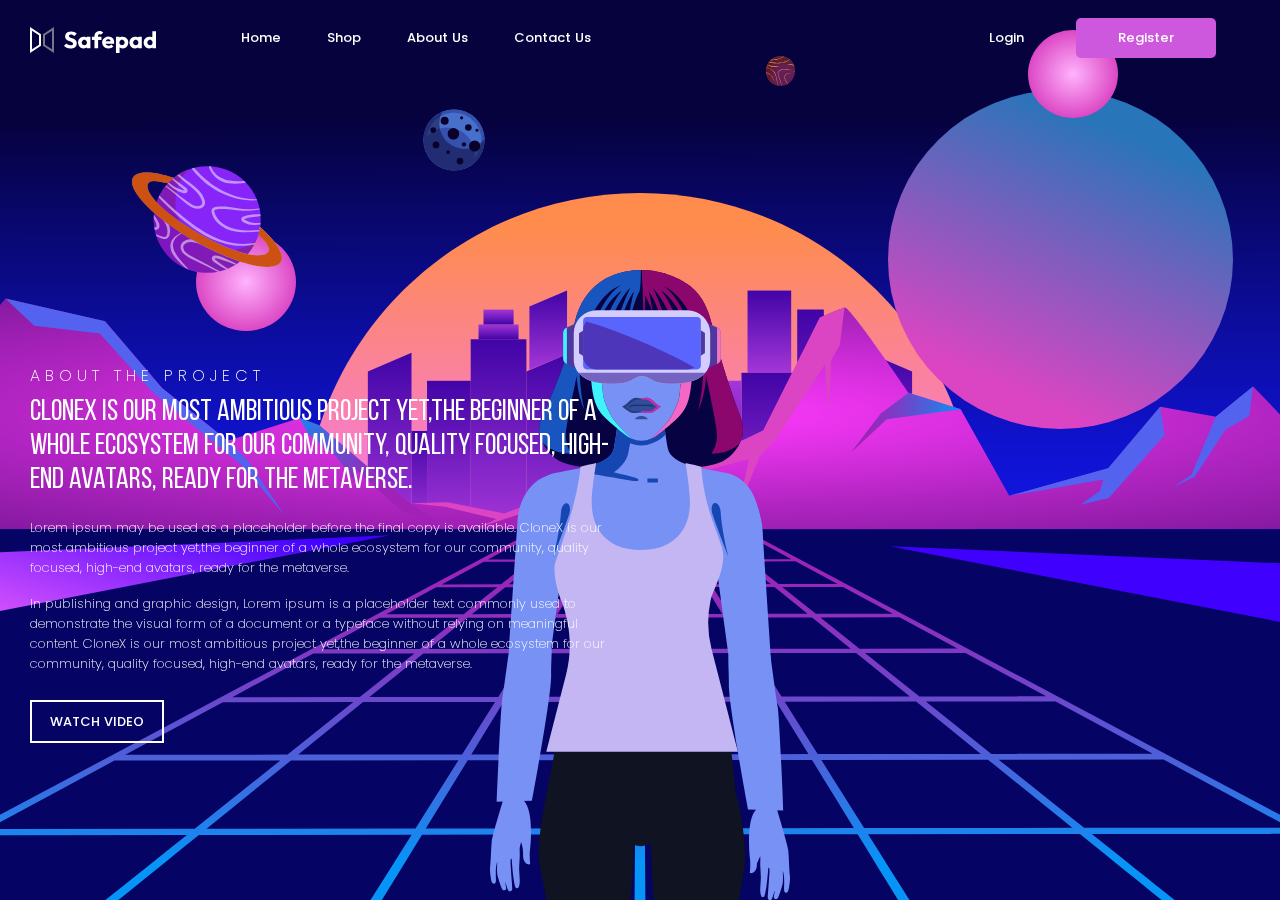
<file: about.html>
<!DOCTYPE html>
<html lang="en">
<head>
    <meta charset="UTF-8">
    <meta http-equiv="X-UA-Compatible" content="IE=edge">
    <meta name="viewport" content="width=device-width, initial-scale=1.0">
    <link rel="stylesheet" href="css/bootstrap.min.css" />
    <link rel="stylesheet" href="css/font-awesome.min.css" />
    <link rel="stylesheet" href="css/main.css" />
    <link rel="icon" href="images/logo.svg" />
    <title> About | CloneX </title>
</head>
<body>
    <div class="wrapper">
        <header id="header">
            <nav class="navbar navbar-expand-lg navbar-light">
                <div class="container-fluid">
                    <div class="row w-100 align-items-center">
                        <div class="col-lg-2">
                            <a class="navbar-brand" href="#">
                                <figure class="mb-0">
                                    <img src="images/logo.svg" class="img-fluid" alt="SiteLogo">
                                </figure>
                            </a>
                        </div>
                        <div class="col-md-10">
                            <button class="navbar-toggler" type="button" data-bs-toggle="collapse" data-bs-target="#navbarSupportedContent" aria-controls="navbarSupportedContent" aria-expanded="false" aria-label="Toggle navigation">
                                <span class="navbar-toggler-icon">
                                    <i class="fa fa-bars" aria-hidden="true"></i>
                                </span>
                              </button>
                              <div class="d-flex align-items-center">
                                <div class="collapse navbar-collapse" id="navbarSupportedContent">
                                    <ul class="navbar-nav me-auto mb-2 mb-lg-0">
                                      <li class="nav-item">
                                        <a class="nav-link active" aria-current="page" href="banner.html">Home</a>
                                      </li>
                                      <li class="nav-item">
                                        <a class="nav-link" href="#">shop</a>
                                      </li>
                                      <li class="nav-item">
                                        <a class="nav-link" href="#">about us</a>
                                      </li>
                                      <li class="nav-item">
                                        <a class="nav-link" href="#">contact us</a>
                                      </li>
                                    </ul>    
                                  </div>
                                  <div class="d-flex ms-lg-auto custom-btn-group">
                                    <button class="btn btn-white login-btn" type="submit">Login</button>
                                    <a class="login" href="#" title="Login"><i class="fa fa-sign-in" aria-hidden="true"></i></a>
                                    <button class="btn btn-purple register-btn" type="submit">Register</button>
                                    <a class="login" href="#" title="Register"><i class="fa fa-user-o" aria-hidden="true"></i></a>
                                </div>
                              </div>
                        </div>
                    </div>
                </div>
              </nav>
        </header>
        <!-- MAIN -->
        <main>
            <!-- BANNER -->
            <section class="hero-banner about">
                <div class="banner-img">
                    <div class="container-fluid">
                    <div class="planet-img-bundle">
                        <figure class="mb-0 planet1">
                            <img src="images/banner-img/planet1.svg" class="img-fluid" alt="banner"/>
                        </figure>
                        <figure class="mb-0 planet2">
                            <img src="images/banner-img/planet2.svg" class="img-fluid" alt="banner"/>
                        </figure>
                        <figure class="mb-0 planet3">
                            <img src="images/banner-img/planet3.svg" class="img-fluid" alt="banner"/>
                        </figure>
                        <figure class="mb-0 planet4">
                            <img src="images/banner-img/planet4.svg" class="img-fluid" alt="banner"/>
                        </figure>
                        <figure class="mb-0 planet5">
                            <img src="images/banner-img/gradient1.svg" class="img-fluid" alt="banner"/>
                        </figure>
                        <figure class="mb-0 planet6">
                            <img src="images/banner-img/gradient2.svg" class="img-fluid" alt="banner"/>
                        </figure>
                        <figure class="mb-0 planet7">
                            <img src="images/banner-img/gradient3.svg" class="img-fluid" alt="banner"/>
                        </figure>
                    </div>
                    <figure class="mb-0 banner-btm">
                        <img src="images/banner-img/women.svg" class="img-fluid" alt="banner"/>
                    </figure>
                    <div class="banner-text">
                        <div class="row">
                            <div class="col-md-6 mb-md-0 mb-3">
                                <div class="custom-about-content">
                                    <h2 class="text-uppercase">about the project</h2>
                                    <p class="clone-p">
                                        CloneX is our most ambitious project yet,the beginner of a whole ecosystem for our community, quality focused, high-end avatars, ready for the metaverse.
                                    </p>
                                    <div class="my-mb">
                                        <p>
                                            Lorem ipsum may be used as a placeholder before the final copy is available. CloneX is our most ambitious project yet,the beginner of a whole ecosystem for our community, quality focused, high-end avatars, ready for the metaverse.
                                        </p>
                                        <p>
                                            In publishing and graphic design, Lorem ipsum is a placeholder text commonly used to demonstrate the visual form of a document or a typeface without relying on meaningful content. CloneX is our most ambitious project yet,the beginner of a whole ecosystem for our community, quality focused, high-end avatars, ready for the metaverse.
                                        </p>
                                    </div>
                                    <a class="outline-btn text-uppercase" >Watch video</a>
                                </div>
                            </div>
                        </div>
                        
                    </div>    
                    </div>
                </div>
            </section>
            <!-- END BANNER -->
        </main>
        <!-- END MAIN -->
    </div>


    <!-- SCRPITS -->
<script src="js/jquery.js"></script>
<script src="js/bootstrap.bundle.min.js"></script>
</body>
</html>
</file>
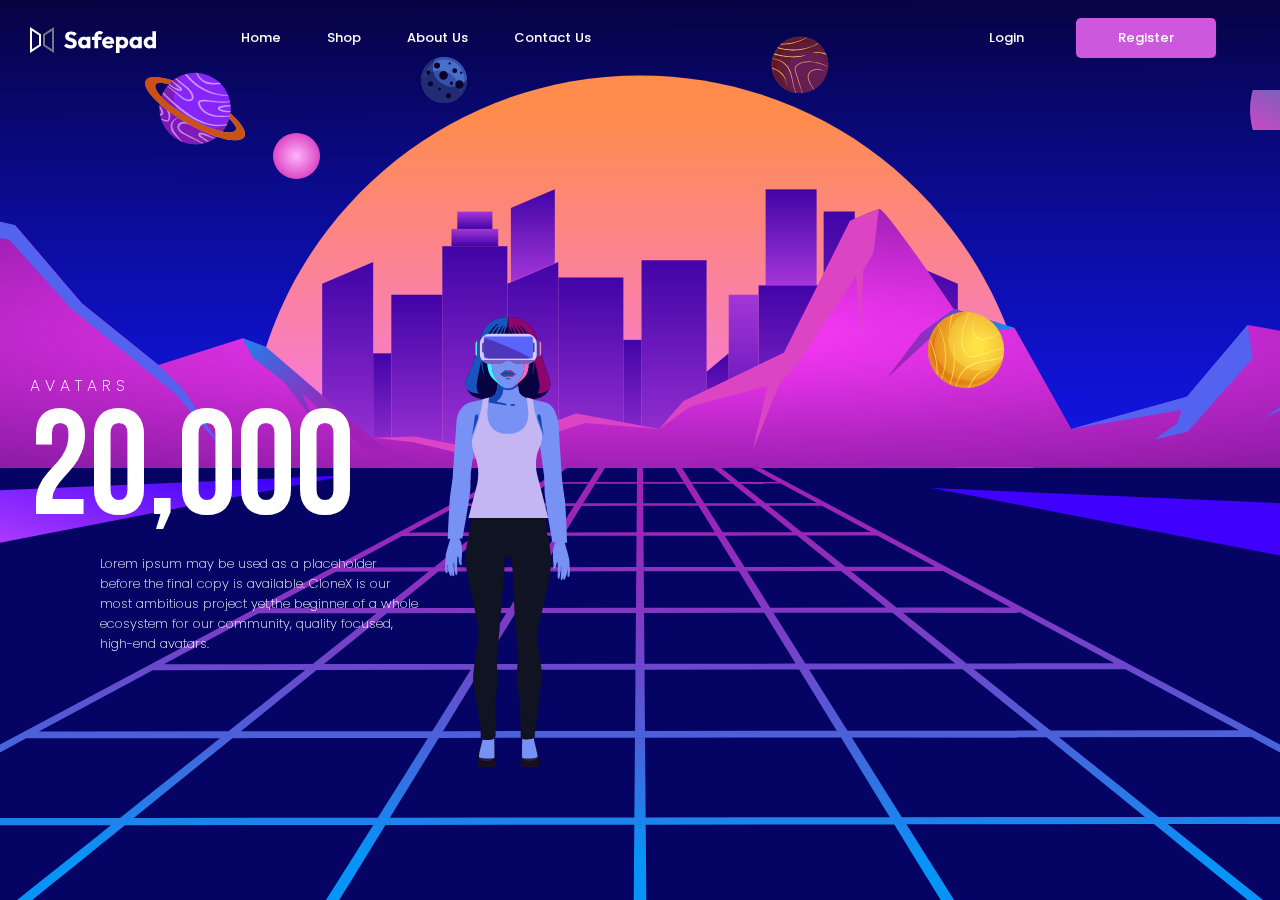
<file: avatar.html>
<!DOCTYPE html>
<html lang="en">
<head>
    <meta charset="UTF-8">
    <meta http-equiv="X-UA-Compatible" content="IE=edge">
    <meta name="viewport" content="width=device-width, initial-scale=1.0">
    <link rel="stylesheet" href="css/bootstrap.min.css" />
    <link rel="stylesheet" href="css/font-awesome.min.css" />
    <link rel="stylesheet" href="css/main.css" />
    <link rel="icon" href="images/logo.svg" />
    <title>Avatar  |  CloneX</title>
</head>
<body>
    <div class="wrapper">
        <header id="header">
            <nav class="navbar navbar-expand-lg navbar-light">
                <div class="container-fluid">
                    <div class="row w-100 align-items-center">
                        <div class="col-lg-2">
                            <a class="navbar-brand" href="#">
                                <figure class="mb-0">
                                    <img src="images/logo.svg" class="img-fluid" alt="SiteLogo">
                                </figure>
                            </a>
                        </div>
                        <div class="col-md-10">
                            <button class="navbar-toggler" type="button" data-bs-toggle="collapse" data-bs-target="#navbarSupportedContent" aria-controls="navbarSupportedContent" aria-expanded="false" aria-label="Toggle navigation">
                                <span class="navbar-toggler-icon">
                                    <i class="fa fa-bars" aria-hidden="true"></i>
                                </span>
                              </button>
                              <div class="d-flex align-items-center">
                                <div class="collapse navbar-collapse" id="navbarSupportedContent">
                                    <ul class="navbar-nav me-auto mb-2 mb-lg-0">
                                      <li class="nav-item">
                                        <a class="nav-link active" aria-current="page" href="banner.html">Home</a>
                                      </li>
                                      <li class="nav-item">
                                        <a class="nav-link" href="#">shop</a>
                                      </li>
                                      <li class="nav-item">
                                        <a class="nav-link" href="#">about us</a>
                                      </li>
                                      <li class="nav-item">
                                        <a class="nav-link" href="#">contact us</a>
                                      </li>
                                    </ul>    
                                  </div>
                                  <div class="d-flex ms-lg-auto custom-btn-group">
                                    <button class="btn btn-white login-btn" type="submit">Login</button>
                                    <a class="login" href="#" title="Login"><i class="fa fa-sign-in" aria-hidden="true"></i></a>
                                    <button class="btn btn-purple register-btn" type="submit">Register</button>
                                    <a class="login" href="#" title="Register"><i class="fa fa-user-o" aria-hidden="true"></i></a>
                                </div>
                              </div>
                        </div>
                    </div>
                </div>
              </nav>
        </header>
        <!-- MAIN -->
        <main>
            <!-- BANNER -->
            <section class="hero-banner avatar">
                <div class="banner-img">
                    <div class="container-fluid">
                    <div class="planet-img-bundle">
                        <figure class="mb-0 planet1">
                            <img src="images/banner-img/planet1.svg" class="img-fluid" alt="banner"/>
                        </figure>
                        <figure class="mb-0 planet2">
                            <img src="images/banner-img/planet2.svg" class="img-fluid" alt="banner"/>
                        </figure>
                        <figure class="mb-0 planet3">
                            <img src="images/banner-img/planet3.svg" class="img-fluid" alt="banner"/>
                        </figure>
                        <figure class="mb-0 planet4">
                            <img src="images/banner-img/planet4.svg" class="img-fluid" alt="banner"/>
                        </figure>
                        <figure class="mb-0 planet5">
                            <img src="images/banner-img/gradient1.svg" class="img-fluid" alt="banner"/>
                        </figure>
                        <figure class="mb-0 planet6">
                            <img src="images/banner-img/gradient2.svg" class="img-fluid" alt="banner"/>
                        </figure>
                        <figure class="mb-0 planet7">
                            <img src="images/banner-img/gradient3.svg" class="img-fluid" alt="banner"/>
                        </figure>
                    </div>
                    <div class="banner-text">
                        <div class="row">
                            <div class="col-md-4 mb-md-0 mb-3">
                                <div class="avatar-content">
                                    <h2 class="text-uppercase mb-lg-1">avatars</h2>
                                    <strong class="sale">20,000</strong>
                                    <div class="custom-px">
                                        <p>
                                            Lorem ipsum may be used as a placeholder before the final copy is available. CloneX is our most ambitious project yet,the beginner of a whole ecosystem for our community, quality focused, high-end avatars.
                                        </p>
                                    </div>
                                </div>
                            </div>
                            <div class="col-md-6 mb-md-0 mb-3">
                                <figure class="avatar-img">
                                    <img src="./images/banner-img/women.svg" alt="avatar" class="img-fluid" />
                                </figure>
                            </div>
                        </div>
                    </div>
                    </div>
                </div>
            </section>
            <!-- END BANNER -->
        </main>
        <!-- END MAIN -->
    </div>


    <!-- SCRPITS -->
<script src="js/jquery.js"></script>
<script src="js/bootstrap.bundle.min.js"></script>
</body>
</html>
</file>
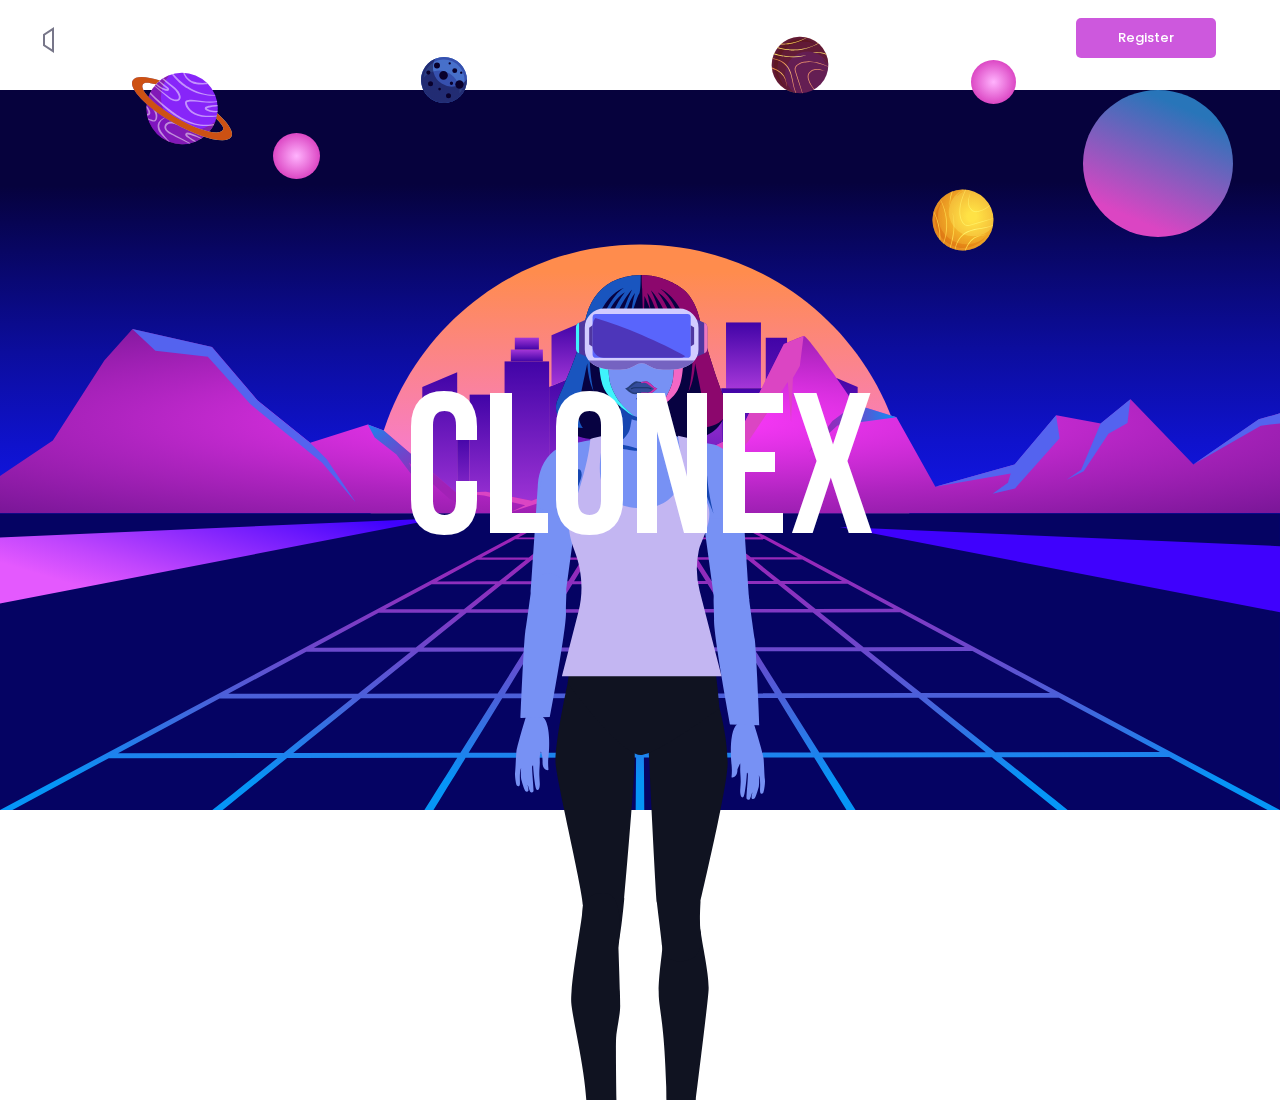
<file: banner.html>
<!DOCTYPE html>
<html lang="en">
<head>
    <meta charset="UTF-8">
    <meta http-equiv="X-UA-Compatible" content="IE=edge">
    <meta name="viewport" content="width=device-width, initial-scale=1.0">
    <link rel="stylesheet" href="css/bootstrap.min.css" />
    <link rel="stylesheet" href="css/font-awesome.min.css" />
    <link rel="stylesheet" href="css/main.css" />
    <link rel="icon" href="images/logo.svg" />
    <title>Home  |  CloneX</title>
</head>
<body>
    <div class="wrapper">
        <header id="header">
            <nav class="navbar navbar-expand-lg navbar-light">
                <div class="container-fluid">
                    <div class="row w-100 align-items-center">
                        <div class="col-lg-2">
                            <a class="navbar-brand" href="#">
                                <figure class="mb-0">
                                    <img src="images/logo.svg" class="img-fluid" alt="SiteLogo">
                                </figure>
                            </a>
                        </div>
                        <div class="col-md-10">
                            <button class="navbar-toggler" type="button" data-bs-toggle="collapse" data-bs-target="#navbarSupportedContent" aria-controls="navbarSupportedContent" aria-expanded="false" aria-label="Toggle navigation">
                                <span class="navbar-toggler-icon">
                                    <i class="fa fa-bars" aria-hidden="true"></i>
                                </span>
                              </button>
                              <div class="d-flex align-items-center">
                                <div class="collapse navbar-collapse" id="navbarSupportedContent">
                                    <ul class="navbar-nav me-auto mb-2 mb-lg-0">
                                      <li class="nav-item">
                                        <a class="nav-link active" aria-current="page" href="banner.html">Home</a>
                                      </li>
                                      <li class="nav-item">
                                        <a class="nav-link" href="#">shop</a>
                                      </li>
                                      <li class="nav-item">
                                        <a class="nav-link" href="#">about us</a>
                                      </li>
                                      <li class="nav-item">
                                        <a class="nav-link" href="#">contact us</a>
                                      </li>
                                    </ul>    
                                  </div>
                                  <div class="d-flex ms-lg-auto custom-btn-group">
                                    <button class="btn btn-white login-btn" type="submit">Login</button>
                                    <a class="login" href="#" title="Login"><i class="fa fa-sign-in" aria-hidden="true"></i></a>
                                    <button class="btn btn-purple register-btn" type="submit">Register</button>
                                    <a class="login" href="#" title="Register"><i class="fa fa-user-o" aria-hidden="true"></i></a>
                                </div>
                              </div>
                        </div>
                    </div>
                </div>
              </nav>
        </header>
        <!-- MAIN -->
        <main>
            <!-- BANNER -->
            <section class="hero-banner">
                <div class="banner-img">
                    <div class="container-fluid">
                    <div class="planet-img-bundle">
                        <figure class="mb-0 planet1">
                            <img src="images/banner-img/planet1.svg" class="img-fluid" alt="banner"/>
                        </figure>
                        <figure class="mb-0 planet2">
                            <img src="images/banner-img/planet2.svg" class="img-fluid" alt="banner"/>
                        </figure>
                        <figure class="mb-0 planet3">
                            <img src="images/banner-img/planet3.svg" class="img-fluid" alt="banner"/>
                        </figure>
                        <figure class="mb-0 planet4">
                            <img src="images/banner-img/planet4.svg" class="img-fluid" alt="banner"/>
                        </figure>
                        <figure class="mb-0 planet5">
                            <img src="images/banner-img/gradient1.svg" class="img-fluid" alt="banner"/>
                        </figure>
                        <figure class="mb-0 planet6">
                            <img src="images/banner-img/gradient2.svg" class="img-fluid" alt="banner"/>
                        </figure>
                        <figure class="mb-0 planet7">
                            <img src="images/banner-img/gradient3.svg" class="img-fluid" alt="banner"/>
                        </figure>
                    </div>
                    <figure class="mb-0 banner-btm">
                        <img src="images/banner-img/women.svg" class="img-fluid" alt="banner"/>
                    </figure>
                    <div>
                    <div class="banner-text">
                        <h1 class="text-uppercase">clonex</h1>
                    </div>
                    </div>
                </div>
            </section>
            <!-- END BANNER -->
        </main>
        <!-- END MAIN -->
    </div>


    <!-- SCRPITS -->
<script src="js/jquery.js"></script>
<script src="js/bootstrap.bundle.min.js"></script>
</body>
</html>
</file>
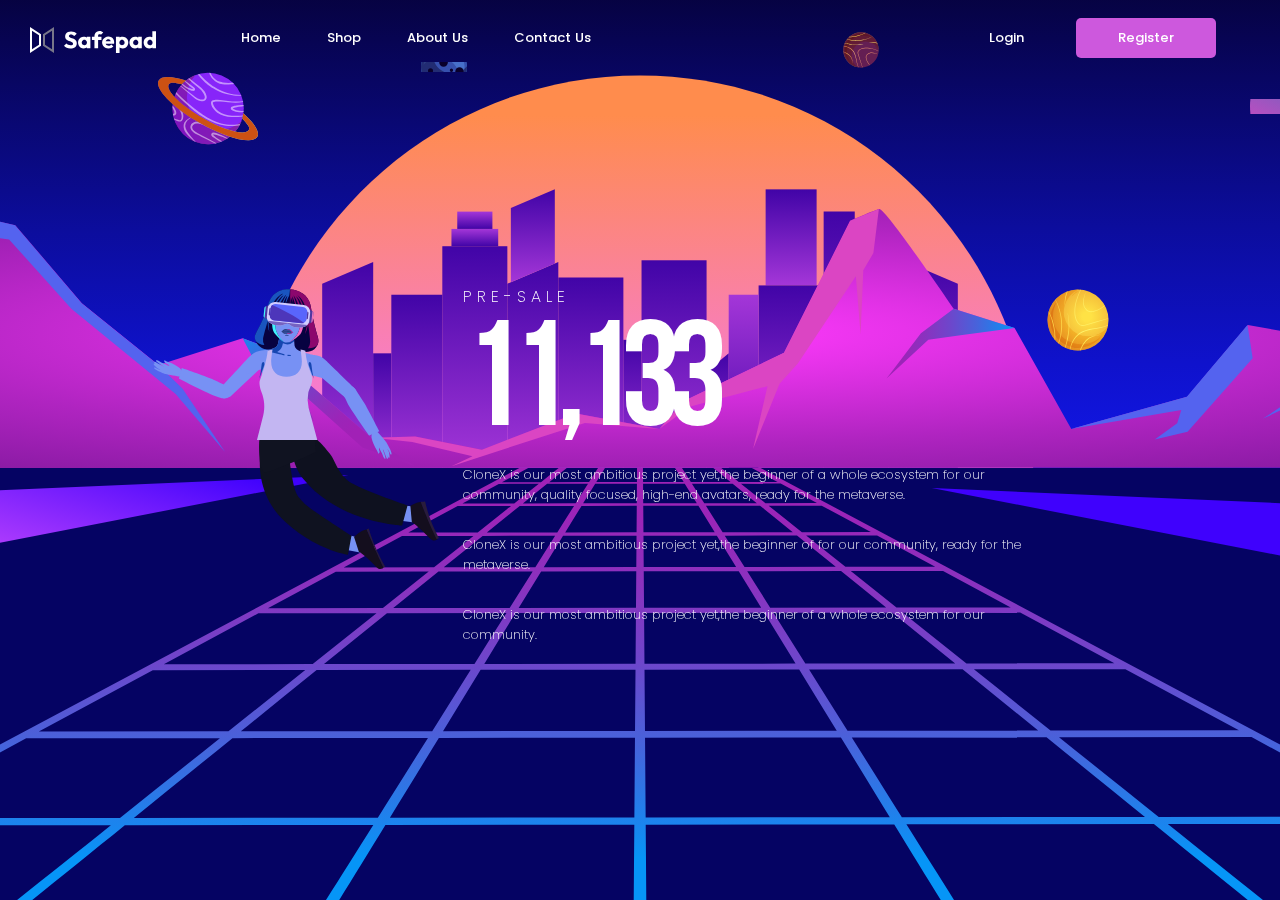
<file: pre-sale.html>
<!DOCTYPE html>
<html lang="en">
<head>
    <meta charset="UTF-8">
    <meta http-equiv="X-UA-Compatible" content="IE=edge">
    <meta name="viewport" content="width=device-width, initial-scale=1.0">
    <link rel="stylesheet" href="css/bootstrap.min.css" />
    <link rel="stylesheet" href="css/font-awesome.min.css" />
    <link rel="stylesheet" href="css/main.css" />
    <link rel="icon" href="images/logo.svg" />
    <title>PRE-SALE  |  CloneX</title>
</head>
<body>
    <div class="wrapper">
        <header id="header">
            <nav class="navbar navbar-expand-lg navbar-light">
                <div class="container-fluid">
                    <div class="row w-100 align-items-center">
                        <div class="col-lg-2">
                            <a class="navbar-brand" href="#">
                                <figure class="mb-0">
                                    <img src="images/logo.svg" class="img-fluid" alt="SiteLogo">
                                </figure>
                            </a>
                        </div>
                        <div class="col-md-10">
                            <button class="navbar-toggler" type="button" data-bs-toggle="collapse" data-bs-target="#navbarSupportedContent" aria-controls="navbarSupportedContent" aria-expanded="false" aria-label="Toggle navigation">
                                <span class="navbar-toggler-icon">
                                    <i class="fa fa-bars" aria-hidden="true"></i>
                                </span>
                              </button>
                              <div class="d-flex align-items-center">
                                <div class="collapse navbar-collapse" id="navbarSupportedContent">
                                    <ul class="navbar-nav me-auto mb-2 mb-lg-0">
                                      <li class="nav-item">
                                        <a class="nav-link active" aria-current="page" href="banner.html">Home</a>
                                      </li>
                                      <li class="nav-item">
                                        <a class="nav-link" href="#">shop</a>
                                      </li>
                                      <li class="nav-item">
                                        <a class="nav-link" href="#">about us</a>
                                      </li>
                                      <li class="nav-item">
                                        <a class="nav-link" href="#">contact us</a>
                                      </li>
                                    </ul>    
                                  </div>
                                  <div class="d-flex ms-lg-auto custom-btn-group">
                                    <button class="btn btn-white login-btn" type="submit">Login</button>
                                    <a class="login" href="#" title="Login"><i class="fa fa-sign-in" aria-hidden="true"></i></a>
                                    <button class="btn btn-purple register-btn" type="submit">Register</button>
                                    <a class="login" href="#" title="Register"><i class="fa fa-user-o" aria-hidden="true"></i></a>
                                </div>
                              </div>
                        </div>
                    </div>
                </div>
              </nav>
        </header>
        <!-- MAIN -->
        <main>
            <!-- BANNER -->
            <section class="hero-banner pre-sale">
                <div class="banner-img">
                    <div class="container-fluid">
                    <div class="planet-img-bundle">
                        <figure class="mb-0 planet1">
                            <img src="images/banner-img/planet1.svg" class="img-fluid" alt="banner"/>
                        </figure>
                        <figure class="mb-0 planet2">
                            <img src="images/banner-img/planet2.svg" class="img-fluid" alt="banner"/>
                        </figure>
                        <figure class="mb-0 planet3">
                            <img src="images/banner-img/planet3.svg" class="img-fluid" alt="banner"/>
                        </figure>
                        <figure class="mb-0 planet4">
                            <img src="images/banner-img/planet4.svg" class="img-fluid" alt="banner"/>
                        </figure>
                        <figure class="mb-0 planet5">
                            <img src="images/banner-img/gradient1.svg" class="img-fluid" alt="banner"/>
                        </figure>
                        <figure class="mb-0 planet6">
                            <img src="images/banner-img/gradient2.svg" class="img-fluid" alt="banner"/>
                        </figure>
                        <figure class="mb-0 planet7">
                            <img src="images/banner-img/gradient3.svg" class="img-fluid" alt="banner"/>
                        </figure>
                    </div>
                    <div class="banner-text">
                        <div class="row">
                            <div class="col-md-3 mb-md-0 mb-3">
                                <figure class="pre-sale-img">
                                    <img src="./images/curve-women.svg" alt="avatar" class="img-fluid" />
                                </figure>
                            </div>
                            <div class="col-md-6 mb-md-0 mb-3">
                                <div class="pre-sale-content">
                                    <h2 class="text-uppercase mb-lg-1">pre-sale</h2>
                                    <strong class="sale">11,133</strong>
                                    <div class="custom-px">
                                        <p class="my-mb">
                                            CloneX is our most ambitious project yet,the beginner of a whole ecosystem for our community, quality focused, high-end avatars, ready for the metaverse.
                                        </p>
                                        <p class="my-mb">
                                            CloneX is our most ambitious project yet,the beginner of for our community, ready for the metaverse.
                                        <p>
                                             CloneX is our most ambitious project yet,the beginner of a whole ecosystem for our community.
                                        </p>
                                    </div>
                                </div>
                            </div>
                        </div>
                    </div>
                    </div>
                </div>
            </section>
            <!-- END BANNER -->
        </main>
        <!-- END MAIN -->
    </div>


    <!-- SCRPITS -->
<script src="js/jquery.js"></script>
<script src="js/bootstrap.bundle.min.js"></script>
</body>
</html>
</file>
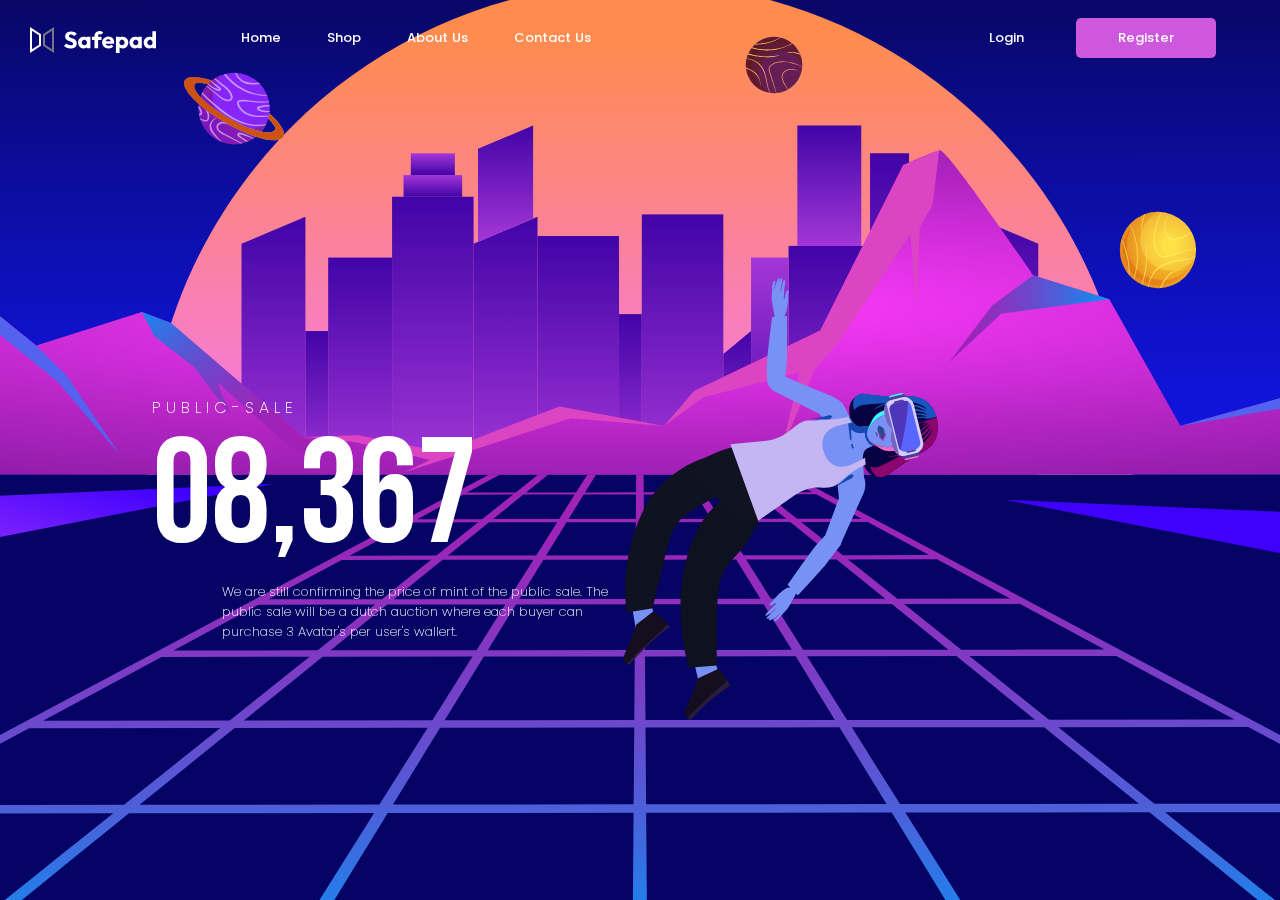
<file: public-sale.html>
<!DOCTYPE html>
<html lang="en">
<head>
    <meta charset="UTF-8">
    <meta http-equiv="X-UA-Compatible" content="IE=edge">
    <meta name="viewport" content="width=device-width, initial-scale=1.0">
    <link rel="stylesheet" href="css/bootstrap.min.css" />
    <link rel="stylesheet" href="css/font-awesome.min.css" />
    <link rel="stylesheet" href="css/main.css" />
    <link rel="icon" href="images/logo.svg" />
    <title>PUBLIC-SALE  |  CloneX</title>
</head>
<body>
    <div class="wrapper">
        <header id="header">
            <nav class="navbar navbar-expand-lg navbar-light">
                <div class="container-fluid">
                    <div class="row w-100 align-items-center">
                        <div class="col-lg-2">
                            <a class="navbar-brand" href="#">
                                <figure class="mb-0">
                                    <img src="images/logo.svg" class="img-fluid" alt="SiteLogo">
                                </figure>
                            </a>
                        </div>
                        <div class="col-md-10">
                            <button class="navbar-toggler" type="button" data-bs-toggle="collapse" data-bs-target="#navbarSupportedContent" aria-controls="navbarSupportedContent" aria-expanded="false" aria-label="Toggle navigation">
                                <span class="navbar-toggler-icon">
                                    <i class="fa fa-bars" aria-hidden="true"></i>
                                </span>
                              </button>
                              <div class="d-flex align-items-center">
                                <div class="collapse navbar-collapse" id="navbarSupportedContent">
                                    <ul class="navbar-nav me-auto mb-2 mb-lg-0">
                                      <li class="nav-item">
                                        <a class="nav-link active" aria-current="page" href="banner.html">Home</a>
                                      </li>
                                      <li class="nav-item">
                                        <a class="nav-link" href="#">shop</a>
                                      </li>
                                      <li class="nav-item">
                                        <a class="nav-link" href="#">about us</a>
                                      </li>
                                      <li class="nav-item">
                                        <a class="nav-link" href="#">contact us</a>
                                      </li>
                                    </ul>    
                                  </div>
                                  <div class="d-flex ms-lg-auto custom-btn-group">
                                    <button class="btn btn-white login-btn" type="submit">Login</button>
                                    <a class="login" href="#" title="Login"><i class="fa fa-sign-in" aria-hidden="true"></i></a>
                                    <button class="btn btn-purple register-btn" type="submit">Register</button>
                                    <a class="login" href="#" title="Register"><i class="fa fa-user-o" aria-hidden="true"></i></a>
                                </div>
                              </div>
                        </div>
                    </div>
                </div>
              </nav>
        </header>
        <!-- MAIN -->
        <main>
            <!-- BANNER -->
            <section class="hero-banner public-sale">
                <div class="banner-img">
                    <div class="container-fluid">
                    <div class="planet-img-bundle">
                        <figure class="mb-0 planet1">
                            <img src="images/banner-img/planet1.svg" class="img-fluid" alt="banner"/>
                        </figure>
                        <figure class="mb-0 planet2">
                            <img src="images/banner-img/planet2.svg" class="img-fluid" alt="banner"/>
                        </figure>
                        <figure class="mb-0 planet3">
                            <img src="images/banner-img/planet3.svg" class="img-fluid" alt="banner"/>
                        </figure>
                        <figure class="mb-0 planet4">
                            <img src="images/banner-img/planet4.svg" class="img-fluid" alt="banner"/>
                        </figure>
                        <figure class="mb-0 planet5">
                            <img src="images/banner-img/gradient1.svg" class="img-fluid" alt="banner"/>
                        </figure>
                        <figure class="mb-0 planet6">
                            <img src="images/banner-img/gradient2.svg" class="img-fluid" alt="banner"/>
                        </figure>
                        <figure class="mb-0 planet7">
                            <img src="images/banner-img/gradient3.svg" class="img-fluid" alt="banner"/>
                        </figure>
                    </div>
                    <div class="banner-text">
                        <div class="row">
                            <div class="col-md-5 mb-md-0 mb-3">
                                <div class="public-sale-content">
                                    <h2 class="text-uppercase">PUBLIC-sale</h2>
                                    <strong class="sale">08,367</strong>
                                    <div class="custom-px">
                                        <p class="my-mb">
                                            We are still confirming the price of mint of the public sale. The public sale will be a dutch auction where each buyer can purchase 3 Avatar's per user's wallert.
                                        </p>
                                    </div>
                                </div>
                            </div>
                            <div class="col-md-3 mb-md-0 mb-3">
                                <figure class="public-sale-img">
                                    <img src="./images/curve-women.svg" alt="avatar" class="img-fluid" />
                                </figure>
                            </div>
                        </div>
                    </div>       
                    </div>
                </div>
            </section>
            <!-- END BANNER -->
        </main>
        <!-- END MAIN -->
    </div>


    <!-- SCRPITS -->
<script src="js/jquery.js"></script>
<script src="js/bootstrap.bundle.min.js"></script>
</body>
</html>
</file>
<file: css/main.css>
/* EXTRALIGHT */
@font-face {
    font-family: 'poppins';
    src: url('../fonts/poppins-extralight.woff2') format('woff2'),
         url('../fonts/poppins-extralight.woff') format('woff');
    font-weight: 300;
    font-style: normal;
}
/* MEDIUM */
@font-face {
    font-family: 'poppins';
    src: url('../fonts/poppins-medium.woff2') format('woff2'),
         url('../fonts/poppins-medium.woff') format('woff');
    font-weight: 500;
    font-style: normal;
}
/* BOLD */
@font-face {
    font-family: 'poppins';
    src: url('../fonts/poppins-bold.woff2') format('woff2'),
         url('../fonts/poppins-bold.woff') format('woff');
    font-weight: 700;
    font-style: normal;
}
/* SEMIBOLD */
@font-face {font-family: 'poppins';src: url('../fonts/poppins-semibold.woff2') format('woff2'),url('../fonts/poppins-semibold.woff') format('woff');font-weight: 700;font-style: normal;}
@font-face {
    font-family: 'poppins';
    src: url('../fonts/poppins-regular.woff2') format('woff2'),
         url('../fonts/poppins-regular.woff') format('woff');
    font-weight: 400;
    font-style: normal;
}
/* BEBESNUE BOLD */
@font-face {
    font-family: 'bebas_neue';
    src: url('../fonts/bebasneue_bold.woff2') format('woff2'),
         url('../fonts/bebasneue_bold.woff') format('woff');
    font-weight: 700;
    font-style: normal;
}
/* BEBESNUES REGULAR */
@font-face {
    font-family: 'bebas_neue';
    src: url('../fonts/bebasneue_regular.woff2') format('woff2'),
         url('../fonts/bebasneue_regular.woff') format('woff');
    font-weight: 400;
    font-style: normal;
}
#hidethisslide{
    display: none;
}
.slick-slider .slick-slide {
    padding: 0 15px;
  }
body{
    font-family: 'poppins';
    font-weight: 400;
    font-size: 20px;
    line-height: 30px;
    overflow-x: hidden;
    
}
main{
/* height: 7010px; */
}
.navbar-light .navbar-toggler-icon {
    background-image: none;
}
section{
    padding-top: 100px;
}
.roadmap-page{
    background-color: #000;
}
.container-fluid{
    padding-left: 30px;
    padding-right: 30px;
}
h2{
    font-family: 'poppins';
    font-weight: 300px;
    color: #fff;
    font-size: 30px;
    line-height: 46px;
    font-weight: 300;
}
h3{
    font-family: 'bebas_neue';
    color: #fff;
    font-size: 64px;
    line-height: 73px;
    font-weight: 700;
}
strong{
    font-family: 'bebas_neue';
    color: #fff;
    font-size: 60px;
    line-height: 72px;
    font-weight: 700;
}

.btn-purple{
    background-color: #CD58DD;
    font-size: 20px; 
    line-height: 30px; 
    font-family: 'poppins';
    font-weight: 500;
    padding: 22px 75px;
    border-radius: 10px;
    border: 3px solid transparent;
    color: #fff;
    transition: all ease-in-out .3s;
}
.btn-purple:hover{
    background-color: transparent;
    border-color:#CD58DD;
    color: #fff;
}

.btn-white{
    position: relative;
    overflow: hidden;
    background-color: transparent;
    font-size: 20px; 
    line-height: 30px; 
    font-family: 'poppins';
    font-weight: 500;
    padding: 25px 78px;
    border-radius: 10px;
    color: #fff;
    transition: all ease-in-out .3s;
}
.btn-white:hover{
    background-color: transparent;
    color: #fff;
    z-index: 999
}
.btn-white::before {
    content: "";
    position: absolute;
    height: 0%;
    width: 100%;
    background-color: #CD58DD;
    top: 0;
    left: 0;
    z-index: -1;
    transition: all 0.5s
}
.btn-white:hover::before {
    height: 100%
}
.light-btn{
    position: relative;
    overflow: hidden;
    background-color: #fff;
    font-size: 20px; 
    line-height: 30px; 
    font-family: 'poppins';
    font-weight: 500;
    text-decoration: none;
    padding: 18px 73px;
    border-radius: 10px;
    color: #000;
    transition: all ease-in-out .3s;
}
.light-btn:hover{
    background-color: transparent;
    color: #fff;
    z-index: 999
}
.light-btn::before {
    content: "";
    position: absolute;
    height: 0%;
    width: 100%;
    background-color: #CD58DD;
    top: 0;
    left: 0;
    z-index: -1;
    transition: all 0.5s
}
.light-btn:hover::before {
    height: 100%
}
.outline-btn{
    background-color: transparent;
    font-size: 20px; 
    line-height: 30px; 
    font-family: 'poppins';
    font-weight: 500;
    border: 3px solid #fff;
    padding: 15px 35px;
    text-decoration: none;
    color: #fff;
    transition: all ease-in-out .3s;
}
.outline-btn:hover{
    text-decoration: underline;
    color: #cd58dd;
    border-color: #cd58dd;
}
.my-mb{
    margin-bottom: 50px;
}
.my-mb2{
    margin-bottom: 40px;
}
.avatar-content{
    padding-top: 50px;
}
.headline {
    width: 620px;
    margin: 0 auto 120px auto;
}

.content-box-width{
    width: 425px;
    position: absolute;
    top: 70px;
    left: -95%;
}
.pre-sale-content{
    width: 100%;
}
.public-sale-content{
    padding-top: 100px;
    width: 100%;
    margin-left: auto;
}
.sale{
    color: #fff;
    font-size: 290px;
    line-height: 294px;
    font-family: 'bebas_neue';
    font-weight: 700;
}
.custom-btn-group button:not(:last-child){
    margin-right: 10px;
}
.login{
    color: #fff;
    border-radius: 50%;
    height: 40px;
    width: 40px;
    font-size: 16px;
    display: block;
    border: 2px solid #CD58DD;;
    display: flex;
    background-color: #CD58DD;
    justify-content: center;
    align-items: center;
    display: none;
    transition: all .4s ease-in-out;
}
.login:hover{
    border: 2px solid #CD58DD;
    color: #fff;
    background-color: transparent;
}
.register-btn{
    display: block;
}
/* HEDAER */
#header{
    position: fixed;
    width: 100%;
    z-index: 1;
    padding: 18px 0px;
}
.navbar-brand{
    display: inline-block;
    color: #fff;
}
#header .navbar-light .navbar-nav .nav-link, .navbar-light .navbar-nav .show>.nav-link{
    position: relative;
    color: #fff;
    text-transform: capitalize;
    font-family: 'poppins';
    font-weight: 500;
    font-size: 20px; 
    line-height: 30px; 
    transition: all .4s ease-in-out;
}
#header .navbar-expand-lg .navbar-nav .nav-item:not(:last-child){
    margin-right: 80px;
}
#header .navbar-light .navbar-nav .nav-link:hover{
    color: #cd58dd;
    width: 100%;
}
#header .navbar-light .navbar-nav .nav-link:hover::after{
    width: 100%;
}
#header .navbar-light .navbar-nav .nav-link::after{
    content: "";
    display: inline-block;
    border-bottom: 2px solid #cd58dd;
    width: 0; 
    position: absolute;
    background: #cd58dd;
    bottom: 0;
    left: 0;
    transition: all .4s ease-in-out;
}
#header .navbar-expand-lg .navbar-nav .nav-item:hover{
    transform: scale(1);
    opacity: 2;
}
/* END OF HEADER */
/* BLCK BANNER */
.black-banner{
    padding-top: 0px;
    background-color: #000;
    color: #fff;
}
.black-banner .start-screen-text{
    height: 100vh;
    display: flex;
    align-items: center;
    justify-content: center;
}
.black-banner .start-screen-text h1{
    font-size: 72px; 
    line-height: 108px; 
    font-weight: 300;
    letter-spacing: 72px;
    text-align: center;
}
.start{
    color: #fff;
    text-decoration: none;
}
.start:hover{
    color: #fff;
}
/* END OF BLACK BANNER */
/* HERO BANNER */
.hero-banner{
    padding-top: 0px;
    /* height: 100vh; */
    position: relative;
    overflow: hidden;
}
.hero-banner .banner-img{
    background: url(../images/banner-img/hero-banner.svg) no-repeat;
    background-size: 100%;
    background-position: center 50%;
    min-height: 100vh;
    padding: 100px 0 100px 0;
    /* position: fixed; */
    width: 100%;
    background-attachment: fixed;
    margin-bottom: 0;
}
.hero-banner .banner-img .banner-btm{
    position: absolute;
    top: 21%;
    right: 0;
    text-align: center;
    left: 0;
    margin: auto;
}
.hero-banner .banner-img .banner-text{
    position: relative;
    left: 0;
    top: 0;
    right: 0;
    height: 100vh;
    width: 100%;
    display: flex;
    align-items: center;
    justify-content: center;
}

.hero-banner .banner-img .banner-text h2{
    letter-spacing: 8px;
    margin-bottom: 25px;
}
.hero-banner .banner-img  .clone-p{
    font-family: 'bebas_neue';
    color: #fff;
    font-weight: 300;
    font-size: 54px;
    line-height: 57px;
    margin-bottom: 50px;
}
.hero-banner .banner-img  p{
    color: #fff;
    font-size: 20px;
    font-weight: 300;
}
.planet1 img, .planet2 img, .planet3 img, .planet4 img, .planet5 img, .planet6 img, .planet7 img{
    width: 100%;
    height: 100%;
    object-fit: cover;
}
/* about */
.hero-banner.about{
    padding-top: 0px;
    position: relative;
    overflow: hidden;
    height: 100%;
}
.hero-banner .banner-img .about-project h2 {
    letter-spacing: 8px;
    margin-bottom: 10px;
}
.hero-banner .banner-img{
    /* margin-top: -5%; */
    /* margin-bottom: 0; */
    /* background-size: 125%; */
    /* background-position: top center; */
}
.hero-banner .banner-img .banner-btm{
    width: 400px;
    top: 23%;
}
.hero-banner .banner-img  .planet-img-bundle .planet1 {
    right: 24%;
    top: 15%;
    transform: translate(0, 100%);
}
.hero-banner .banner-img .planet-img-bundle .planet6 {
    right: 23%;
    top: 20px;
    width: 70px;
}
.hero-banner .banner-img .planet-img-bundle .planet7 {
    width: 70px;
    left: 21%;
}
.hero-banner .banner-img .planet-img-bundle .planet2 {
    top: 10px;
}
.hero-banner .banner-img .planet-img-bundle .planet3 {
    width: 150px;
    left: 8%;
    top: 117px;
    z-index: 1;
}
.hero-banner .banner-img .planet-img-bundle .planet4 {
    width: 80px;
    left: 57%;
    bottom: auto;
}
.hero-banner .banner-img .planet-img-bundle .planet5 {
    right: 6%;
    top: 22px;
    width: 200px;
}
/* END OF ABOUT */
/* AVATAR */
.hero-banner.avatar{
    height: auto;
}
.hero-banner.avatar .banner-img{
    background-size: 146%;
    margin-top: -10%;
    background-position: top center;
    height: 1600px;
}
.about-avatar,.about-public-sale{
    /* position: absolute; */
    /* transform: translate(10%, 50%); */
    /* height: 100%; */
    /* left: 1%;
    top: -31%; */
}
.about-avatar .custom-px p{color: white;}
.avatar-img{
    width: 300px;
}
.hero-banner.avatar .planet-img-bundle .planet1 {
    width: 150px;
    right: 23%;
    top: 32%;
}
.hero-banner.avatar .planet-img-bundle .planet2 {
    width: 180px;
    left: 28%;
    top: 19px;
}
.hero-banner.avatar .planet-img-bundle .planet3 {
    width: 250px;
    left: 5%;
    top: 18%;
}
.hero-banner.avatar .planet-img-bundle .planet4 {
    bottom: auto;
    top: 14%;
    width: 100px;
}
.hero-banner.avatar .planet-img-bundle .planet5 {
    right: -8%;
    top: -27%;
    width: 600px;
}
.hero-banner.avatar .planet-img-bundle .planet6{
    display: none;
}
.hero-banner.avatar .planet-img-bundle .planet7 {
    width: 240px;
    left: 17%;
    top: 21%;
}
/* END OF AVATAR */
/* PUBLIC-SALE */

/* END OF PUBLIC-SALE */
.hero-banner .banner-img .banner-text h1{
    color: #fff;
    font-size: 329px;
    line-height: 325px;
    font-family: 'bebas_neue';
    font-weight: 700;
    position: relative;
    top: -7%;
}
/* planet */
.planet-img-bundle{
    position: fixed;
    height: 100vh;
    width: 100%;
}
.planet-img-bundle .planet1{
    position: absolute;
    right: 25%;
    top: 133px;
}
.planet-img-bundle .planet2{
    position: absolute;
    left: 33%;
    top: -15px;
}
.planet-img-bundle .planet3{
    position: absolute;
    left: 10%;
    top: 133px;
}
.planet-img-bundle .planet4{
    position: absolute;
    left: 55%;
    top: -50px;
    bottom: auto;
}
.planet-img-bundle .planet5{
    position: absolute;
    right: 40px;
    top: 10px;
}
.planet-img-bundle .planet6{
    position: absolute;
    right: 21%;
    top: 0;
}
.planet-img-bundle .planet7{
    position: absolute;
    left: 21%;
    top: 100px;
    transform: translate(0px, 133px);
}
/* END OF BANNER */
/* ROADMAP */
.road-map{
    background-color: black;
    color: #fff;
    position: relative;
    z-index: 9;
}
.road-map .wrap-text{
    padding: 132px 95px 0px 95px;
}
.road-map .content-box-width p{
    font-weight: 700;
}
.road-map .road-map-carousal .card{
    background-color: transparent;
}
.road-map .road-map-carousal .card figure{
    margin-bottom: 0px;
}
.slick-initialized .slick-slide.card > .content-box-width{
    display: none;
}
.road-map .road-map-carousal .slick-slide.slick-current > .content-box-width{
    display: block;
}
.content-box-width{
    display: none;
}
.road-map .road-map-carousal .slick-slide.slick > .content-box-width{
    display: none;
}
/* END OF ROADMAP */
/* REVEAL */
.reveal{
    color: #fff;
    padding-bottom: 50px;
}
.reveal .headline {
    margin: 0 auto 80px auto;
}
/* END OF REVEAL */
/* PRE-SALE */
.hero-banner.pre-sale .banner-img{
    background-size: 146%;
    background-position: top center;
    margin-top: -9%;
    height: 1600px;
}
.hero-banner.pre-sale .banner-img .banner-text {
    transform: translate(10%, 50%);
    height: 100%;
    right: -22%;
    top: -35%;
}
.hero-banner.pre-sale .planet-img-bundle .planet1 {
    width: 140px;
    right: 15%;
    top: 35%;
}
.hero-banner.pre-sale .planet-img-bundle .planet2 {
    width: 180px;
    left: 37%;
    top: 3%;
}
.hero-banner.pre-sale .planet-img-bundle .planet3{
    width: 220px;
    left: 3%;
    top: 13%;
}
.hero-banner.pre-sale .planet-img-bundle .planet4 {
    width: 100px;
    left: 63%;
    bottom: auto;
    top: 15%;  
}
.hero-banner.pre-sale .planet-img-bundle .planet5 {
    width: 600px; 
    right: -7%;
    top: -30%;
}
.hero-banner.pre-sale .planet-img-bundle .planet7, .hero-banner.pre-sale .planet-img-bundle .planet6 {
    display: none;
}
.hero-banner.pre-sale .sale{
    letter-spacing: -12px;
}
/* END OF PRE-SALE */
/* PRE-SALE */
.public-sale .public-sale-img{
    transform: rotate(70deg);
    margin-left: -100px;
}
.hero-banner.public-sale .banner-img{
    background-size: 183%;
    height: 1600px;
    background-position: top center;
    margin-top: -22%;
}
.hero-banner.public-sale .banner-img .banner-text {
    transform: translate(10%, 50%);
    height: 100%;
    right: -8%;
    top: -33%;  
  }
.hero-banner.public-sale .planet-img-bundle .planet2, .hero-banner.public-sale .planet-img-bundle .planet5,.hero-banner.public-sale .planet-img-bundle .planet6, .hero-banner.public-sale .planet-img-bundle .planet7 {
    display: none;
}
.hero-banner.public-sale .planet-img-bundle .planet1 {
    width: 150px;
    right: 8%;
    top: 50%;
}
.hero-banner.public-sale .planet-img-bundle .planet3 {
    width: 155px;
    left: 12%;
    top: 42%;
}
.hero-banner.public-sale .planet-img-bundle .planet4 {
    width: 120px;
    left: 55%;
    bottom: auto;
    top: 43%;
}
/* END OF PUBLIC-SALE */
/* FOOTER */
footer{
    padding-top: 200px;
    background-color: black;
    border-top: 2px solid #ffffff6e;
    color: #fff;
    position: relative;
    z-index: 9;
}
footer p{
    font-size: 18px;
}
footer .footer-header{
    padding: 100px 95px;
}
footer .footer-header .footer-links{
    margin-bottom: 0px;
    padding-left: 0px;
    list-style: none;
}
footer .footer-header .footer-links li:not(:last-child){
    margin-bottom: 10px;
}
footer .footer-header .footer-links li a{
    text-decoration: none;
    color: #fff;
    text-transform: capitalize;
    font-size: 18px;
}
footer .footer-bottom{
    padding: 20px 0px;
}
.copyright{
    color: #ffffff6e;
    text-align: center;
    margin-bottom: 0px;
}
/* END OF FOOTER */
.box{
    width: 300px;
    height: 300px;
    background-color: #000;
}
/* MEDIA QUERY */
@media (max-width:1799px)  {
    section {
        padding-top: 80px;
    }
    strong {
        font-size: 50px;
        line-height: 54px;
    }
    h2 {
        font-size: 20px;
        line-height: 24px;
    }
    p{
        font-size: 16px;
    }
    .btn-purple{
        height: 50px;
        padding: 5px 53px;
        font-size: 16px;
        line-height: 19px;
        border-radius: 5px;
    }
    .btn-white{
        height: 50px;
        padding: 10px 58px;
        font-size: 16px;
        line-height: 19px;
        border-radius: 5px;
    }
    .outline-btn{
        font-size: 16px;
        line-height: 19px;
        padding: 15px 30px
    }
    .light-btn{
        font-size: 16px;
        line-height: 19px;
        border-radius: 5px;
    }
    .custom-btn-group{
        align-items: center;
    }
    .sale {
        font-size: 200px;
        line-height: 160px;
    }
    .my-mb {
        margin-bottom: 30px;
    }
    .reveal .headline {
        margin: 0 auto 50px auto;
    }
    strong {
        font-size: 40px;
        line-height: 44px;
    }
    .my-mb2 {
        margin-bottom: 20px;
    }
    /* HEDAER */
    #header {
        padding: 15px 0px;
    }
    #header .navbar-light .navbar-nav .nav-link, .navbar-light .navbar-nav .show > .nav-link {
        font-size: 18px;
        line-height: 22px;
    }
    #header .navbar-expand-lg .navbar-nav .nav-item:not(:last-child) {
        margin-right: 30px;
    }
    /* BANNER */
    .hero-banner .banner-img .banner-text h1 {
        color: #fff;
        font-size: 250px;
        line-height: 254px;
    }
    .hero-banner .banner-img .banner-btm{
        width: 600px;
        top: 25%;
        overflow: hidden;
    }
    .hero-banner .banner-img .banner-text {
        /* top: -17%; */
    }
    .hero-banner .banner-img  p{
        font-size: 16px;
        line-height: 24px;
    }
    /* END OF BANNER */
    /* PUBLIC-SALE */
    .hero-banner.public-sale .banner-img {
        height: 100vh;
        background-position: center -376px;
        margin-top: auto;
    }
    /* END OF PUBLIC SALE */
    /* PRE-SALE */
    .hero-banner.pre-sale .banner-img .banner-text {
        right: -15%;
        top: -29%;
    }
    .hero-banner.pre-sale .banner-img {
        background-position: center -217px;
        margin-top: auto;
        height: 100vh;
    }
    .hero-banner.pre-sale .planet-img-bundle .planet1 {
        width: 100px;
        right: 15%;
        top: 100px;
    }
    .hero-banner.pre-sale .planet-img-bundle .planet2 {
        width: 100px;
        left: 37%;
        bottom: 20px;
        top: auto;
    }
    .hero-banner.pre-sale .planet-img-bundle .planet3{
        width: 150px;
        left: 3%;
        top: 0;
    }
    .hero-banner.pre-sale .planet-img-bundle .planet4 {
        width: 80px;
        top: -50px;  
    }
    .hero-banner.pre-sale .planet-img-bundle .planet5 {
        width: 500px;
        top: auto;
        bottom: -30px;
    }
    .pre-sale-content {
        margin-left: unset;
    }
    /* END OF PRE SALE */
    /* AVATAR */
    .avatar-content {
        padding-top: 20%;
    }
    .hero-banner.avatar .banner-img{
        background-position: center -217px;
        margin-top: auto;
        height: 100vh;
    }
    .hero-banner.avatar .banner-img .banner-text {
        right: -20%;
        top: -30%;
    }
    .hero-banner.avatar .planet-img-bundle .planet1 {
        width: 100px;
        right: 23%;
        top: 100px;
    }
    .hero-banner.avatar .planet-img-bundle .planet2 {
        width: 100px;
    }
    .hero-banner.avatar .planet-img-bundle .planet3{
        width: 200px;
        left: 9%;
    }
    .hero-banner.avatar .planet-img-bundle .planet4 {
        top: -81px;
        width: 80px;
    }
    .hero-banner.avatar .planet-img-bundle .planet5 {
        width: 500px;
        top: auto;
        bottom: -30px;
        right: -7%;
    }
    .hero-banner.avatar .planet-img-bundle .planet6{
        display: none;
    }
    .hero-banner.avatar .planet-img-bundle .planet7{
        width: 150px;
        left: 19%;
        top: 15px;
    }
    .avatar-img {
        width: 180px;
    }
    /* END OF AVATAR */
    /* ABOUT */
    .hero-banner.about .banner-img{
        background-position: top center;
        margin-top: auto;
        height: 100vh;
        background-size: cover;
    }
    .hero-banner.about .banner-img .planet-img-bundle .planet2 {
        top: 0;
        width: 80px;
    }
    .hero-banner.about .banner-img .planet-img-bundle .planet3 {
        width: 150px;
        top: 50px;
    }
    .hero-banner.about .banner-img .planet-img-bundle .planet4 {
        width: auto;
        top: -50px;
    }
    .hero-banner.about .banner-img .planet-img-bundle .planet5 {
        width: 345px;
    }
    .hero-banner.about .banner-img .planet-img-bundle .planet6 {
        right: 15%;
        top: -70px;
        width: 90px;
    }
    .hero-banner.about .banner-img .planet-img-bundle .planet7 {
        width: 100px;
        left: 13%;
        top: 5%;
    }
    .hero-banner.about .banner-img .banner-text{
        top: -25%;
    }
    .hero-banner .banner-img  .clone-p {
        font-size: 35px;
        line-height: 39px;
        margin-bottom: 30px;
    }
    .hero-banner.about .banner-img .banner-btm {
        width: 300px;
        top: 30%;
    }
    /* END OF ABOUT */
    /* AVATAR */
    /* END OF AVATAR */
    /* ROAD-MAP */
    .road-map .wrap-text {
        padding: 65px 65px 0px 65px;
    }
    .headline {
        width: 500px;
        margin: 0 auto 40px auto;
    }
    /* END OF ROAD-MAP */
    /* PLANET */
    .planet-img-bundle{
        height: auto;
    }
    .planet-img-bundle .planet1 {
        width: 60px;
    }
    .planet-img-bundle .planet3 {
        top: 119px;
    }
    .planet-img-bundle .planet5 {
        right: 15px;
        top: -20px;
    }
    .planet-img-bundle .planet6 {
        width: 50px;
    }
    /* END OF PLANET */
    /* FOOTER */
    footer {
        padding-top: 100px;
    }
    footer .footer-header {
        padding: 90px 95px;
    }
    footer p {
        font-size: 16px;
    }
    footer .footer-header .footer-links li a{
        font-size: 16px;
    }
    footer .footer-bottom {
        padding: 10px 0px;
    }
    /* END OF FOOTER */
}
@media (max-width:1399px) {
    
    .btn-purple{
        height: 40px;
        padding: 5px 40px;
        font-size: 13px;
        line-height: 16px;
        border-width: 2px;
    }
    .btn-white{
        height: 40px;
        padding: 10px 40px;
        font-size: 13px;
        line-height: 16px;
        border-width: 2px;
    }
    p {
        font-size: 13px;
        line-height: 19px;
    }
    h2 {
        font-size: 16px;
        line-height: 20px;
    }
    h3 {
        font-size: 50px;
        line-height: 54px;
    }
    section {
        padding-top: 50px;
    }
    .sale {
        font-size: 150px;
        line-height: 154px;
    }
    /* START SECTION */
    .black-banner .start-screen-text h1 {
        font-size: 60px;
        line-height: 64px;
        letter-spacing: 50px;
    }
    .outline-btn {
        font-size: 13px;
        line-height: 19px;
        padding: 10px 18px;
        border: 2px solid #fff;
    }
    /* END START SECTION */
    /* HEADER */
    #header {
        padding: 10px 0px;
    }
    #header .navbar-light .navbar-nav .nav-link, .navbar-light .navbar-nav .show > .nav-link {
        font-size: 13px;
        line-height: 16px;
      }
    /* EN DOF HEADER */
    /* BANNER */
    .hero-banner .banner-img .banner-text h2 {
        letter-spacing: 5px;
        margin-bottom: 10px;
    }
    .hero-banner .banner-img  p {
        font-size: 13px;
        line-height: 20px;
    }
    .hero-banner .banner-img .banner-text h1 {
        font-size: 200px;
        line-height: 104px;
    }
    .hero-banner .banner-img .banner-btm {
        width: 500px;
    }
    .hero-banner .banner-img .banner-text {
        /* height: auto;
        bottom: 0;
        margin: auto; */
    }
    /* END OF BANNER */
    /* PUBLIC SALE */
    .hero-banner.public-sale .banner-img .banner-text {
        right: -13%;
        top: -65%;
    }
    .hero-banner.public-sale .banner-img {
        background-position: center -300px;
    }
    .hero-banner.public-sale .planet-img-bundle .planet1 {
        width: 100px;
    }
    .hero-banner.public-sale .planet-img-bundle .planet3 {
        width: 100px;
    }
    .hero-banner.public-sale .planet-img-bundle .planet4 {
        width: 80px;
    }
    /* END OF PUBLIC SALE */
    /* PRE SALE */
    .hero-banner.pre-sale .banner-img .banner-text {
        right: -30%;
        top: -60%;
    }
    .hero-banner.pre-sale .banner-img {
        background-position: center -150px;
    }
    .hero-banner.pre-sale .planet-img-bundle .planet1 {
        width: 80px;
    }
    .hero-banner.pre-sale .planet-img-bundle .planet2 {
        width: 80px;
        bottom: 40px;
    }
    .hero-banner.pre-sale .planet-img-bundle .planet3 {
        width: 100PX;
        left: 10%;
    }
    .hero-banner.pre-sale .planet-img-bundle .planet4 {
        width: 50px;
    }
    .hero-banner.pre-sale .planet-img-bundle .planet5 {
        width: 400px;
        top: auto;
        bottom: -5px;
    }
    /* END OF PRE SALE */
    /* AVATART */
    .hero-banner.avatar .banner-img {
        background-position: center -150px;
    }
    .avatar-img {
        width: 125px;
    }
    .avatar-content {
        padding-top: 15%;
    }
    .hero-banner .banner-img .banner-text {
        right: -23%;
        top: -50%;
    }
    .hero-banner .planet-img-bundle .planet1 {
        width: 80px;
    }
    .hero-banner .planet-img-bundle .planet2 {
        width: 80px;
    }
    .hero-banner .planet-img-bundle .planet3 {
        width: 150px;
        left: 12%;
    }
    .hero-banner .planet-img-bundle .planet4 {
        width: 60px;
    }

    .hero-banner .planet-img-bundle .planet7 {
        width: 100px;
        left: 22%;
        top: -15px;
    }
    /* END OF AVATAR */
    /* ABOUT */
    .hero-banner .banner-img .banner-btm {
        width: 250px;
        top: 25%;
    }
    .hero-banner .banner-img .banner-text h2 {
        letter-spacing: 5px;
    }
    .hero-banner .banner-img .clone-p {
        font-size: 30px;
        line-height: 34px;
        margin-bottom: 20px;
    }
    .hero-banner .banner-img .banner-text {
        top: -50%;
    }
    .hero-banner .banner-img .planet-img-bundle .planet2 {
        top: -50px;
        width: 60px;
        left: 30%;
    }
    .hero-banner .banner-img .planet-img-bundle .planet3 {
        width: 100px;
        top: -38px;
    }
    .hero-banner .banner-img .planet-img-bundle .planet4 {
        top: -75px;
    }
    .hero-banner .banner-img .planet-img-bundle .planet5 {
        width: 150px;
        top: -10px;
    }
    .hero-banner .banner-img .planet-img-bundle .planet6 {
        top: -40px;
        width: 45px;
    }
    .hero-banner .banner-img .planet-img-bundle .planet7 {
        width: 47px;
        left: 19%;
        top: -100px;
    }
    /* END OF ABOUT */
    /* PLANET */
    .planet-img-bundle .planet1 {
        top: 100px;
        width: 60px;
    }
    .planet-img-bundle .planet3 {
        top: 55px;
        width: 120px;
    }
    .planet-img-bundle .planet2 {
        left: 40%;
        top: -46px;
        width: 80px;
    }
    .planet-img-bundle .planet5 {
        right: 30px;
        top: -31px;
        margin: auto;
        width: 110px;
    }
    .planet-img-bundle .planet6 {
        right: 17%;
        width: 50px;
        top: -35px;
    }
    .planet-img-bundle .planet7 {
        top: 0px;
        width: 30px;
    }
    /* END OF PLANET */
    /* reveal */
    .reveal .headline {
        margin: 0 auto 30px auto;
    }
    .road-map .wrap-text {
        padding: 55px 55px 0px 55px;
    }
    .headline {
        width: 400px;
    }
    .light-btn{
        font-size: 13px;
        line-height: 16px;
        padding: 10px 50px;
        border-radius: 2px;
    }
    /* END OF reveal */
    /* ROADMAP */
    .content-box-width {
        width: 300px;
        top: 50px;
    }   
    /* END OF ROADMAP */
    /* FOOTER */
    footer {
        padding-top: 80px;
    }
    footer .footer-header {
        padding: 50px 90px;
    }
    footer p {
        font-size: 13px;
    }
    footer .footer-header .footer-links li a {
        font-size: 13px;
    }
    footer .footer-header .footer-links li:not(:last-child) {
        margin-bottom: 1px;
    }
    /* END OF FOOTER */

}
@media (max-width:1199px) {
   
    .container-fluid{
        padding-left: 15px;
        padding-right: 15px;
    }
    .custom-px {
        padding-left: 80px;
    }
    .sale {
        font-size: 100px;
        line-height: 104px;
    }
    .hero-banner.pre-sale .sale{
        letter-spacing: 0;
    }
    .my-mb2 {
        margin-bottom: 20px;
    }
    .content-box-width {
        width: 350px;
    }
    h3 {
        font-size: 35px;
        line-height: 39px;
    }
    section {
        padding-top: 30px;
    }
    .reveal .headline {
        margin: 0 auto 20px auto;
    }
    /* BANNER */
    .hero-banner .banner-img .banner-text {
        /* top: -36%; */
    }
    .hero-banner .banner-img .banner-text h1 {
        font-size: 150px;
        line-height: 154px;
    }
    .hero-banner .banner-img  p {
        font-size: 11px;
        line-height: 15px;
    }
    
    /* END OF BANNER */
    /* PUBLIC SALE */
    .hero-banner .banner-img {
        background-position: top center;
        background-size: cover;
    }
    .hero-banner .planet-img-bundle .planet3 {
        width: 120px;
    }
    .hero-banner .planet-img-bundle .planet4 {
        width: 70px;
    }
    .hero-banner .planet-img-bundle .planet1 {
        width: 80px;
        top: 50px;
    }
    .hero-banner .banner-img .banner-text {
        right: -10%;
        top: -80%;
    }
    /* END OF PUVLIC SALE */
    /* PRE-SLAE */
    .hero-banner .banner-img .banner-text {
        top: -50%;
        bottom: 0;
        margin-left: auto;
        margin-right: auto;
    }
    .hero-banner .banner-img {
        background-position: top center;
        background-size: cover;
    }
    .hero-banner .planet-img-bundle .planet1 {
        width: 70px;
        top: 75px;
    }
    .pre-sale-content {
        width: 65%;
    }
    /* END OF PRE-SALE */
    /* AVATAR */
    .hero-banner  .banner-img {
        background-position: top center;
        background-size: cover;
    }
    .hero-banner  .banner-img .banner-text{
        top: -50%;
        bottom: 0;
        margin-left: auto;
        margin-right: auto;
        right: -30%;
    }
    .hero-banner  .planet-img-bundle .planet1 {
        width: 70px;
        top: 75px;
    }
    .hero-banner  .planet-img-bundle .planet2 {
        display: none;
    }
     -img {
        width: 100px;
    }
    .hero-banner  .planet-img-bundle .planet3 {
        width: 100px;
    }
    .hero-banner  .banner-img .planet-img-bundle .planet5 {
        right: -10%;
    }
    .hero-banner  .planet-img-bundle .planet4 {
        width: auto;
    }
    .hero-banner  .planet-img-bundle .planet7 {
        left: 23%;
        top: -50px;
    }
    /* END OF AVATAR */
    /* ABOUT */
    .hero-banner  .banner-img {
        background-position: top center;
        background-size: cover;
    }
    .hero-banner  .banner-img .banner-btm {
        top: 21%;
    }
    .hero-banner  .banner-img .planet-img-bundle .planet5 {
        width: 280px;
    }
    .hero-banner  .banner-img .planet-img-bundle .planet5 {
        right: -20%;
    }
    .hero-banner  .banner-img .planet-img-bundle .planet7, .hero-banner.about .banner-img .planet-img-bundle .planet6 {
        display: none;
    }
    /* END OF ABOUT */
    /* START SECTION */
    .black-banner .start-screen-text h1 {
        font-size: 50px;
        line-height: 54px;
        letter-spacing: 45px;
    }
    /* END START SECTION */
    /* PLANET */
    .planet-img-bundle .planet3 {
        top: 10%;
        left: 0;
    }
    /* END OF PLANET */
    /* PUBLIC SALE */
    .hero-banner .banner-img {
        background-position: top center;
        background-size: cover;
    }
    .hero-banner .planet-img-bundle .planet1 {
        width: 70px;
        right: 5%;
    }
    .hero-banner .planet-img-bundle .planet3 {
        width: 100px;
        left: 5%;
    }
    .hero-banner .planet-img-bundle .planet4 {
        width: auto;
    }
    .hero-banner .banner-img .banner-text {
        top: -50%;
        bottom: 0;
        margin-left: auto;
        margin-right: auto;
    }
    /* END OF PUBLIC SALE */
    /* ROADMAP */
    .road-map .wrap-text {
        padding: 55px 25px 0px 25px;
    }
    /* END OF ROADMAP */
    /* FOOTER */
    footer .footer-header {
        padding: 40px 25px;
    }
    footer .footer-bottom {
        padding: 8px 0px;
    }
    /* END OF FOOTER */
}
@media (max-width:991px) {
    #header {
        padding: 0px 0px;
    }
    header .navbar-light .navbar-toggler {
        color: #fff;
        border-color: transparent;
        outline: none;
        position: absolute;
        left: 20px;
        padding-left: 0;
        bottom: 0;
        margin: auto;
    }
    #header .navbar-light .navbar-nav .nav-link, #header .navbar-light .navbar-nav .nav-link:hover{
        width: fit-content;
    }
    .navbar-toggler:focus {
        box-shadow: none;
    }
    #header .navbar-light .navbar-brand {
        margin-left: 45px;
    }
    .custom-btn-group {
        position: absolute;
        top: 10px;
        right: 10px;
    }
    #header .navbar-collapse {
        border-radius: 10px;
        position: absolute;
        left: 0;
        right: 0;
        top: 25px;
        /* background: #cd58ddbd; */
        background:#06023d6e;
        padding: 28px;
        margin-top: 20px;
        color: #200d3a;
        border-radius: 0;
        box-shadow: 1px 1px #3c4066;
    }
    .planet-img-bundle .planet6{
        display: none;
    }
    .planet-img-bundle .planet7 {
        display: none;
    }
    .hero-banner .banner-img .banner-btm {
        top: 21%;
    }
}
@media (max-width:992px) {
    
    .custom-px {
        padding-left: 40px;
    }
    h2 {
        font-size: 13px;
        line-height: 17px;
        letter-spacing: 3px;
    }
    h3 {
        font-size: 25px;
        line-height: 29px;
    }
    strong {
        font-size: 20px;
        line-height: 24px;
    }
    .my-mb2 {
        margin-bottom: 15px;
    }
    .btn-purple, .btn-white {
        height: 35px;
        padding: 2px 20px;
        border-radius: 3px;
    }
    .custom-btn-group button:not(:last-child) {
        margin-right: 5px;
    }
     /* START SECTION */
     .black-banner .start-screen-text h1 {
        font-size: 35px;
        line-height: 39px;
        letter-spacing: 30px;
    }
    /* END START SECTION */
    /* BANNER */

    /* END OF BANNER */
    /* PUBLIC SALE */
     -img {
        width: 300px;
    }
    .hero-banner .planet-img-bundle .planet1 {
        width: 70px;
        right: 5%;
        top: 0;
    }
    .hero-banner .planet-img-bundle .planet3 {
        width: 100px;
        left: -1%;
        top: -10px;
    }
    .hero-banner .planet-img-bundle .planet4 {
        width: 40px;
        left: 63%;
        top: -100px;
    }
    /* END OF PUBLIC SALE */
    /* PRE-SALE  */
    .hero-banner.pre-sale .planet-img-bundle .planet1 {
        width: 60px;
        right: 10%;
    }
    .hero-banner.pre-sale .planet-img-bundle .planet2 {
        width: 70px;
        bottom: 50px;
    }
    .hero-banner.pre-sale .planet-img-bundle .planet3 {
        width: 80px;
        left: 5%;
        top: -35px;
    }
    .hero-banner.pre-sale .planet-img-bundle .planet4 {
        width: 40px;
    }
    .hero-banner.pre-sale .planet-img-bundle .planet5 {
        width: 225px;
        top: auto;
        bottom: 15px;
        right: -9%;
    }
    /* END OF PRE-SLAE */
    /* AVATAR */
    .hero-banner.avatar .banner-img .planet-img-bundle .planet5 {
        width: 250px;
        bottom: 10px;
    }
    /* END OF AVATAR */
    /* ABOUT */
    .hero-banner.about .banner-img .banner-text {
        transform: translate(25%, 50%);
        left: auto;
        width: 100%;
        right: 0;
        padding-right: 0;
        text-align: center;
    }
    .hero-banner.about .banner-img .planet-img-bundle .planet1 {
        right: 10%;
        top: 75px;
    }
    .hero-banner.about .banner-img .planet-img-bundle .planet2 {
        width: 70px;
        bottom: 50px;
        top: auto;
        left: 37%;
    }
    .hero-banner.about .banner-img .planet-img-bundle .planet4 {
        width: 40px;
        top: -50px;
        left: 63%;
    }
    /* END OF ABOUT */
    /* PLANET */
    .planet-img-bundle .planet1 {
        top: 20%;
        right: 15%;
    }
    .planet-img-bundle .planet2 {
        width: 70px;
        bottom: 50px;
        top: auto;
        left: 37%;
    }
    .planet-img-bundle .planet3 {
        top: 15%;
        left: -15px;
        width: 100px;
    }
    .planet-img-bundle .planet5 {
        right: -10px;
        top: -50px;
        width: 80px;
    }
    .planet-img-bundle .planet4 {
        width: 40px;
        top: -50px;
        left: 63%;
    }
    /* END OF PLANET */
    /* AVATAR */
    .hero-banner.avatar .planet-img-bundle .planet1 {
        right: 0;
    }
    /* END OF AVATR */
}
@media (max-width:767px) {
    .sale {
        font-size: 80px;
        line-height: 84px;
    }
    #header .navbar-light .navbar-brand {
        margin-left: 45px;
        width: 80px;
    }
    .hero-banner .banner-img .banner-text h1 {
        font-size: 120px;
        line-height: 124px;
    }
    -content, .pre-sale-content, .avatar-content {
        width: 450px;
        margin: 0 auto;
      }
      .custom-about-content {
        width: 500px;
        margin: 0 auto;
      }
      .custom-px {
        padding-left: 0;
      }
      .custom-px p{
        margin-bottom: 10px;
      }
    /* START SECTION */
    .black-banner .start-screen-text h1 {
        font-size: 30px;
        line-height: 34px;
        letter-spacing: 25px;
    }
    /* END START SECTION */
    /* BANNER */
    .hero-banner.public-sale .banner-text > .row {
        flex-direction: column-reverse;
    }
    .hero-banner.public-sale .banner-img .banner-text {
        transform: translate(0%, 50%);
        left: 0;
        right: 0;
        margin-left: auto;
        margin-right: auto;
        text-align: center;
        bottom: 50px;
    }
    .public-sale .public-sale-img {
        width: 200px;
        margin: auto;
    }
    .public-sale-content {
        padding-top: 20px;
        margin-left: auto;
        margin-right: auto;
    }
    /* END OF BANNER */
    /* PUBLIC-SALE */
    .hero-banner .planet-img-bundle .planet1 {
        width: 60px;
        right: 0;
    }
    .hero-banner .planet-img-bundle .planet3 {
        width: 80px;
        left: 0;
        top: -50px;
    }
    .hero-banner .planet-img-bundle .planet4 {
        top: -50px;
    }
    /* END OF PUBLIC-SALE */
    /* PRESALE */
    .hero-banner.pre-sale .banner-img .banner-text {
        transform: translate(0%, 50%);
        left: 0;
        right: 0;
        margin-left: auto;
        margin-right: auto;
        text-align: center;
        bottom: 50px;
    }
    .pre-sale .pre-sale-img {
        width: 200px;
        margin: auto;
    }
    /* END OF PRESALE */
    /* AVATAR */
    .hero-banner.avatar .banner-img .banner-text {
        transform: translate(0%, 50%);
        left: 0;
        right: 0;
        margin-left: auto;
        margin-right: auto;
        text-align: center;
        bottom: 50px;
    }
    .hero-banner.avatar .banner-text > .row {
        flex-direction: column-reverse;
    }
    .avatar-img {
        margin: auto;
        width: 60px;
    }
    .avatar-content {
        padding-top: 0%;
    }
    .hero-banner.avatar .planet-img-bundle .planet1 {
        top: 0;
    }
    .hero-banner.avatar .planet-img-bundle .planet3 {
        top: 15%;
        left: 0;
        width: 100px;
    }
    .hero-banner.avatar .planet-img-bundle .planet4 {
        width: 40px;
        top: -50px;
        left: 63%;
    }
    .hero-banner.avatar .banner-img .planet-img-bundle .planet5 {
        right: -20%;
        width: 330px;
        bottom: 8px;
    }
    /* END OF AVATAR */
    /* ABOUT */
    .hero-banner.about .banner-img .banner-text {
        transform: translate(0%, 50%);
        left: 0;
        right: 0;
        margin-left: auto;
        margin-right: auto;
        text-align: center;
        bottom: 50px;
    }
    .hero-banner.about .banner-img .planet-img-bundle .planet1 {
        right: 0;
        top: 0;
    }
    .hero-banner.about .banner-img .planet-img-bundle .planet5 {
        width: 200px;
        right: -18%;
        top: -225px;
    }
    .hero-banner.about .banner-img .planet-img-bundle .planet3 {
        z-index: 0;
        left: 0;
    }
    .hero-banner.about .banner-img .planet-img-bundle .planet3 {
        width: 100px;
        top: 0;
    }
    .hero-banner.about .banner-img .banner-text .clone-p {
        font-size: 25px;
        line-height: 29px;
        margin-bottom: 20px;
    }
    .hero-banner.about .banner-img .planet-img-bundle .planet1 {
        right: 0;
    }
    /* END OF ABOUT */
    /* PLANET */
    .planet-img-bundle .planet1 {
        top: 15%;
    }
    .planet-img-bundle .planet3 {
        top: 10%;
    }
    .planet-img-bundle .planet6 {
        display: none;
    }
    /* END OF PLANET */
    /* ROADMAP */
    .headline {
        margin: 0 auto 40px auto;
    }
    .content-box-width {
        width: auto;
        top: 30%;
        bottom: 30%;
        left: 20px;
        right: 20px;
        text-align: center;
    }
    /* END OF ROADMAP */
    /* FOOTER */
    footer .footer-header {
        text-align: center;
    }
    /* END OF FOOTER */
    .hero-banner .planet-img-bundle .planet4, .hero-banner.avatar .planet-img-bundle .planet4, .hero-banner.pre-sale .planet-img-bundle .planet4 {
        width: 30px;
    }
}
@media (max-width:567px) {
    .hero-banner .banner-img .banner-text h1 {
        font-size: 70px;
        line-height: 74px;
    }
    .public-sale-content, .pre-sale-content, .avatar-content {
        width: 400px;
      }
     /* HEADER */
     .login-btn{
         display: none;
     }
     .custom-btn-group a:not(:last-child){
         margin-right: 5px;
     }
     .login{
         display: inline-flex;
     }
     .register-btn{
        display: none;
    }
    /* START SECTION */
    .black-banner .start-screen-text h1 {
        font-size: 25px;
        line-height: 29px;
        letter-spacing: 14px;
    }
    /* END START SECTION */
    /* BANNER */
    .hero-banner .banner-img .banner-btm {
        width: auto;
    }
    /* END OF BANNER */
    /* ABOUT */
    .custom-about-content {
        width: 400px;
    }
    /* END OF ABOUT */
    /* PUBLIC */
    .hero-banner.public-sale .planet-img-bundle .planet4 {
        top: -50px;
    }
    /* END OF PUBLIC-SALE */
    /* PLANET */
    .planet-img-bundle .planet1 {
        top: 11%;
        right: 0;
    }
    .planet-img-bundle .planet5 {
        display: none;
    }
    .planet-img-bundle .planet3 {
        top: 0px;
    }
    .planet-img-bundle .planet7 {
        display: none;
    }
    .planet-img-bundle .planet4 {
        right: 0;
    }
    /* END OF PLANET */
    /* AVATAR */
    .hero-banner.avatar .banner-img .planet-img-bundle .planet5 {
        display: none;
    }
    /* END OF AVATAR */
    /* ROADMAP */
    .road-map .wrap-text {
        padding: 50px 0px 0px 0px;
    }
    .headline {
        width: auto;
        margin: 0 auto 30px auto;
    }
    /* END OF ROAD MAP */
    /* FOOTER */
    footer .footer-header {
        padding: 20px 0px;
    }
    /* END OF FOOTER */
}
@media (max-width:480px) {
    .my-mb2 {
        margin-bottom: 10px;
    }
    .content-box-width > p{
        font-size: 10px;
        line-height: 12px;
    }
    .content-box-width {
        top: 10%;
    }
}
@media (max-width:367px) {
    .public-sale-content, .pre-sale-content, .avatar-content {
        width: auto;
      }
    .content-box-width {
        top: 0;
    }
    .content-box-width{
        top: 10%;
    }
    .my-mb2 {
        margin-bottom: 5px;
    }
    strong {
        font-size: 16px;
        line-height: 19px;
    }
    .content-box-width{
        left: 5px;
        right: 5px;
    }
    .slick-slider .slick-slide {
        padding: 0 5px;
    }
    /* START SECTION */
    .black-banner .start-screen-text h1 {
        font-size: 12px;
        line-height: 15px;
        letter-spacing: 7px
    }
    .planet-img-bundle .planet4, .hero-banner.avatar .planet-img-bundle .planet4{
        left: 75%;
    }
    .custom-about-content {
        width: auto;
    }
    /* END START SECTION */
}
.clonex-queen {
    position: fixed;
      top: 21%;
      left: 50%;
      transform: translateX(-50%);
  }
  .clonex-queen img {
    position: relative;
    width: 860px;
    height: auto;
    transition: all ease-in-out;
    overflow-y: hidden;
  }

  .main-heading{
    /* left: -15%;
    top: 12%;
    position: absolute; */
}
.custom-px p{color: white;}
.about-project,.about-avatar,.about-sale,.about-public-sale{opacity: 1;height: 100vh;display: flex;align-items: center;position: relative;z-index: 9;}
/* .road-map{display: none;} */
.about-avatar{padding-left: 170px;}
.about-project{padding-right: 50px;}
.about-public-sale{padding-left: 170px;}
.about-sale{padding-right: 100px;}
.avatar-content h2,.public-sale-content h2{letter-spacing: 10px;}
.avatar-content p,.public-sale-content p{
    padding-left: 70px;
    width: 100%;
}
</file>
